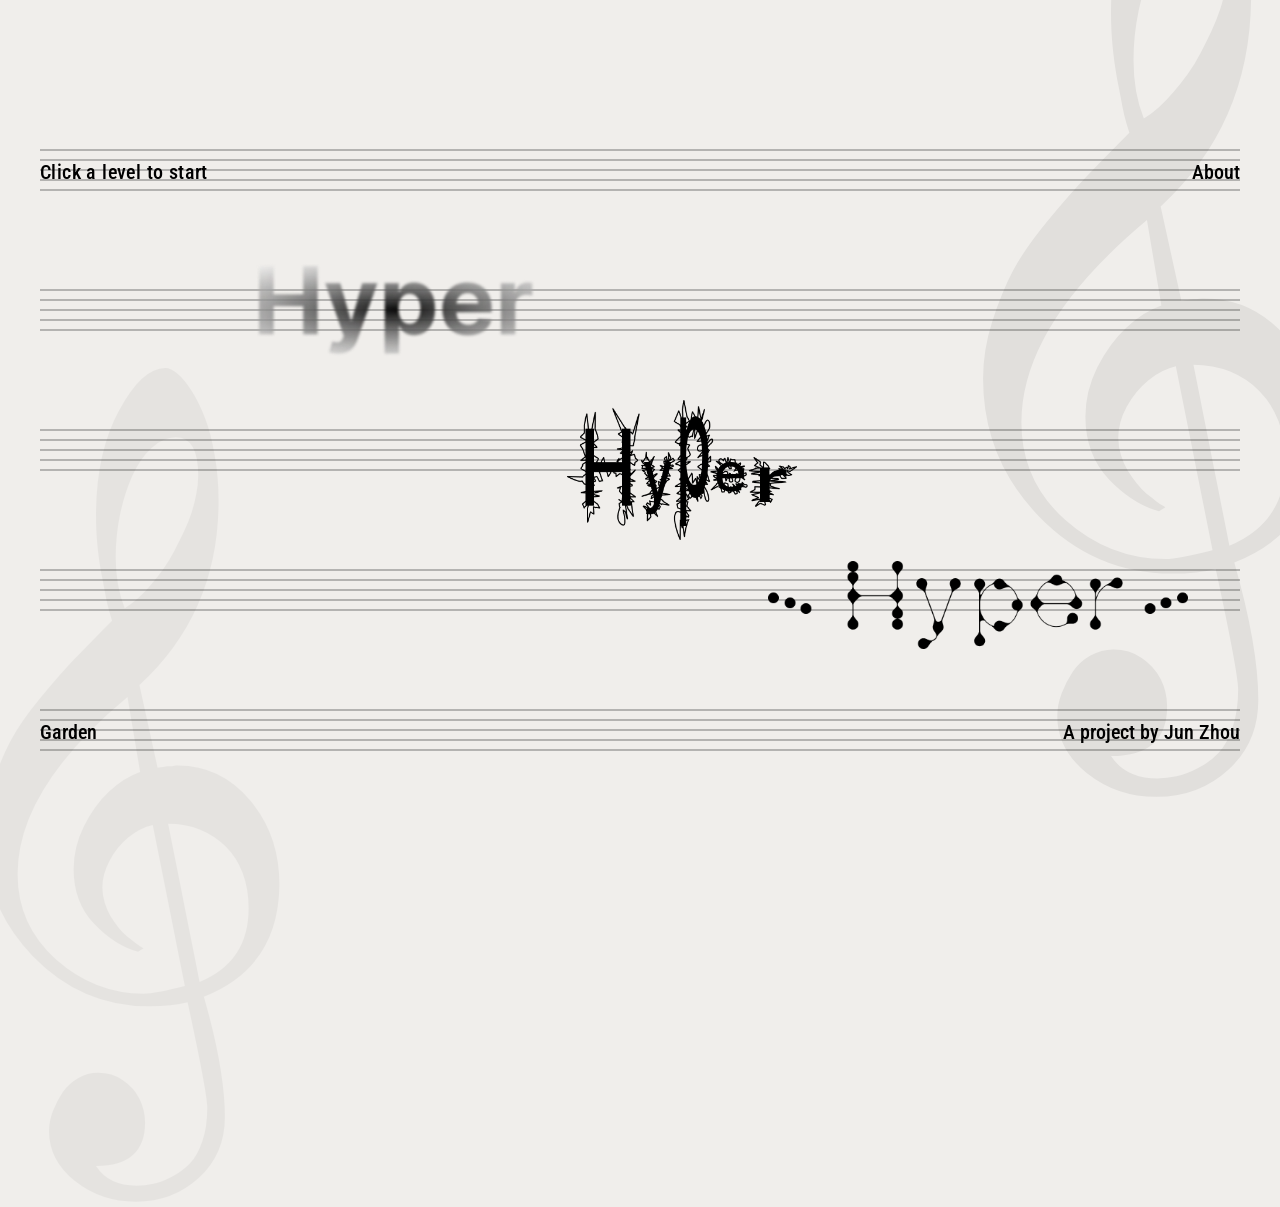
<file: index.html>
<!DOCTYPE html>
<html lang="en">
<head>
<meta charset="UTF-8">
<meta name="viewport" content="width=device-width, initial-scale=1.0">
<title>Hyper</title>
<style>
  @import url('https://fonts.googleapis.com/css2?family=EB+Garamond:ital,wght@0,400;0,500;1,400&family=Roboto+Condensed:wght@300;400;500&display=swap');

  * { margin: 0; padding: 0; box-sizing: border-box; }

  body {
    width: 100vw;
    height: 100vh;
    overflow: hidden;
    background: #f0eeeb;
    font-family: 'EB Garamond', serif;
    cursor: default;
    position: relative;
  }

  #staffCanvas {
    position: absolute;
    top: 0; left: 0;
    width: 100%; height: 100%;
    z-index: 1;
    pointer-events: none;
  }

  .treble-clef {
    position: absolute;
    z-index: 0;
    opacity: 0.06;
    font-size: 800px;
    font-family: 'EB Garamond', serif;
    color: #000;
    user-select: none;
    pointer-events: none;
    line-height: 1;
  }
  .treble-clef-1 {
    top: -120px;
    right: -80px;
    animation: floatClef1 12s ease-in-out infinite;
  }
  .treble-clef-2 {
    bottom: -200px;
    left: -100px;
    font-size: 700px;
    opacity: 0.04;
    animation: floatClef2 15s ease-in-out infinite;
  }

  @keyframes floatClef1 {
    0%, 100% { transform: translate(0, 0) rotate(0deg); }
    25% { transform: translate(-8px, 12px) rotate(0.5deg); }
    50% { transform: translate(5px, -8px) rotate(-0.3deg); }
    75% { transform: translate(-3px, 6px) rotate(0.2deg); }
  }
  @keyframes floatClef2 {
    0%, 100% { transform: translate(0, 0) rotate(0deg); }
    33% { transform: translate(10px, -6px) rotate(-0.4deg); }
    66% { transform: translate(-6px, 10px) rotate(0.6deg); }
  }

  /* UI sits on top of staves */
  .ui-layer {
    position: absolute;
    z-index: 10;
    width: 100%;
    height: 100%;
    pointer-events: none;
  }

  .ui-layer * {
    pointer-events: auto;
  }

  .top-text {
    position: absolute;
    font-family: 'Roboto Condensed', sans-serif;
    font-size: 20px;
    font-weight: 500;
    color: #000;
    letter-spacing: 0.02em;
  }

  .bottom-text {
    position: absolute;
    font-family: 'Roboto Condensed', sans-serif;
    font-size: 20px;
    font-weight: 500;
    color: #000;
  }

  .level-link {
    position: absolute;
    cursor: pointer;
    display: flex;
    align-items: center;
    justify-content: center;
    text-decoration: none;
    color: inherit;
    transition: transform 0.2s ease;
  }
  .level-link:hover { transform: scale(1.03); }

  .level-placeholder {
    background: rgba(200, 195, 188, 0.5);
    border: 2px dashed rgba(0,0,0,0.25);
    border-radius: 4px;
    color: #777;
    font-size: 14px;
    font-style: italic;
    font-family: 'Roboto Condensed', sans-serif;
  }

  .corner-text {
    position: absolute;
    font-family: 'Roboto Condensed', sans-serif;
    font-size: 20px;
    font-weight: 500;
    color: #000;
    cursor: pointer;
  }

  .hover-preview {
    position: fixed;
    width: 320px;
    height: 193px;
    background: #ddd;
    border: 1px dashed rgba(0,0,0,0.2);
    border-radius: 4px;
    pointer-events: none;
    z-index: 100;
    opacity: 0;
    transition: opacity 0.25s ease;
    display: flex;
    align-items: center;
    justify-content: center;
    font-size: 11px;
    color: #999;
    font-style: italic;
    box-shadow: 0 4px 20px rgba(0,0,0,0.1);
  }
  .hover-preview.visible { opacity: 1; }

  .trail-img {
    position: fixed;
    width: 36px;
    height: 36px;
    pointer-events: none;
    z-index: 90;
    opacity: 0.85;
    transition: opacity 2.5s ease;
    object-fit: contain;
  }
  .trail-img.fade {
    opacity: 0;
  }
</style>
</head>
<body>

<div class="treble-clef treble-clef-1">&#119070;</div>
<div class="treble-clef treble-clef-2">&#119070;</div>

<canvas id="staffCanvas"></canvas>

<div class="hover-preview" id="hoverPreview">Level preview</div>

<div class="ui-layer" id="uiLayer">
  <div class="top-text" id="topText">Click a level to start</div>
  <a class="level-link" id="level1" data-level="1" href="#"><img src="./images/hyper1.png" style="width:100%;height:100%;object-fit:contain;"></a>
  <a class="level-link" id="level2" data-level="2" href="#"><img src="./images/hyper2.png" style="width:100%;height:100%;object-fit:contain;"></a>
  <a class="level-link" id="level3" data-level="3" href="#"><img src="./images/hyper3.png" style="width:100%;height:100%;object-fit:contain;"></a>
  <div class="bottom-text" id="bottomText">A project by Jun Zhou</div>
  <div class="corner-text top-right" id="aboutText" onclick="window.open('./about.html','about','width=800,height=600,scrollbars=yes')">About</div>
  <div class="corner-text bottom-left" id="gardenText" onclick="window.open('./garden.html','garden','width=800,height=600,scrollbars=yes')">Garden</div>
</div>

<script>
const staffCanvas = document.getElementById('staffCanvas');
const staffCtx = staffCanvas.getContext('2d');
let mouseX = -9999, mouseY = -9999;

// ── Staff config ──
const STAFF_GROUPS = 5;
const LINES_PER_STAFF = 5;
const LINE_SPACING = 10;
const STAFF_GAP = 100;
const MARGIN = 40;
const RIPPLE_R = 220;
const PEAK_AMP = 90;

// Per-line irregularity: each line gets unique peak offset distance and direction
const lineSeeds = [];
for (let g = 0; g < STAFF_GROUPS; g++) {
  for (let l = 0; l < LINES_PER_STAFF; l++) {
    lineSeeds.push({
      peakDist: 40 + Math.random() * 80,        // how far from cursor the peak sits
      peakDir: Math.random() > 0.5 ? 1 : -1,   // peak to left or right of cursor
      ampMul: 0.5 + Math.random() * 1.0,        // amplitude variation
      slopeIn: 20 + Math.random() * 40,         // inner slope width (cursor to peak)
      slopeOut: 40 + Math.random() * 80,         // outer slope width (peak to flat)
    });
  }
}

function resizeStaff() {
  const dpr = window.devicePixelRatio || 1;
  staffCanvas.width = window.innerWidth * dpr;
  staffCanvas.height = window.innerHeight * dpr;
  staffCtx.setTransform(dpr, 0, 0, dpr, 0, 0);
}
resizeStaff();
window.addEventListener('resize', () => { resizeStaff(); positionUI(); });
document.addEventListener('mousemove', e => { mouseX = e.clientX; mouseY = e.clientY; });

// ── Compute staff Y positions ──
function getStaffPositions() {
  const H = window.innerHeight;
  const totalStaffH = (LINES_PER_STAFF - 1) * LINE_SPACING;
  const totalH = STAFF_GROUPS * totalStaffH + (STAFF_GROUPS - 1) * STAFF_GAP;
  const startY = (H - totalH) / 2;
  const groups = [];
  for (let g = 0; g < STAFF_GROUPS; g++) {
    const top = startY + g * (totalStaffH + STAFF_GAP);
    groups.push({ top, bottom: top + totalStaffH });
  }
  return groups;
}

// ── Position UI elements on staves ──
function positionUI() {
  const groups = getStaffPositions();
  const W = window.innerWidth;

  // "Click a level to start" vertically centered on first staff
  const topText = document.getElementById('topText');
  const staffMidHeight = (LINES_PER_STAFF - 1) * LINE_SPACING;
  topText.style.left = MARGIN + 'px';
  topText.style.top = (groups[0].top + staffMidHeight / 2 - 10) + 'px';

  // Level 1: on staff 1-2 area
  const l1 = document.getElementById('level1');
  l1.style.left = (W * 0.2) + 'px';
  l1.style.top = (groups[1].top - 40) + 'px';
  l1.style.width = '280px';
  l1.style.height = '120px';

  // Level 2: on staff 2-3 area, centered
  const l2 = document.getElementById('level2');
  l2.style.left = (W * 0.4) + 'px';
  l2.style.top = (groups[2].top - 30) + 'px';
  l2.style.width = '340px';
  l2.style.height = '140px';

  // Level 3: on staff 3-4 area, right side
  const l3 = document.getElementById('level3');
  l3.style.left = (W * 0.6) + 'px';
  l3.style.top = (groups[3].top - 10) + 'px';
  l3.style.width = '420px';
  l3.style.height = '90px';

  // "A project by Jun Zhou" vertically centered on last staff
  const bottomText = document.getElementById('bottomText');
  bottomText.style.right = MARGIN + 'px';
  bottomText.style.top = (groups[4].top + staffMidHeight / 2 - 10) + 'px';

  // "About" on first staff, right side
  const aboutText = document.getElementById('aboutText');
  aboutText.style.right = MARGIN + 'px';
  aboutText.style.top = (groups[0].top + staffMidHeight / 2 - 10) + 'px';

  // "Garden" on last staff, left side
  const gardenText = document.getElementById('gardenText');
  gardenText.style.left = MARGIN + 'px';
  gardenText.style.top = (groups[4].top + staffMidHeight / 2 - 10) + 'px';
}

// ── Draw staff lines ──
function drawStaff() {
  const W = window.innerWidth, H = window.innerHeight;
  staffCtx.clearRect(0, 0, W * 2, H * 2); // account for dpr
  staffCtx.strokeStyle = '#000';
  staffCtx.lineWidth = 0.5;

  const totalStaffH = (LINES_PER_STAFF - 1) * LINE_SPACING;
  const totalH = STAFF_GROUPS * totalStaffH + (STAFF_GROUPS - 1) * STAFF_GAP;
  const startY = (H - totalH) / 2;

  let lineIdx = 0;
  for (let g = 0; g < STAFF_GROUPS; g++) {
    const groupTop = startY + g * (totalStaffH + STAFF_GAP);
    const groupBottom = groupTop + (LINES_PER_STAFF - 1) * LINE_SPACING;

    // Cursor must be directly over this staff's lines
    const cursorInGroup = mouseY >= groupTop - 5 && mouseY <= groupBottom + 5;

    for (let l = 0; l < LINES_PER_STAFF; l++) {
      const baseY = groupTop + l * LINE_SPACING;

      if (!cursorInGroup) {
        staffCtx.beginPath();
        staffCtx.moveTo(MARGIN, baseY);
        staffCtx.lineTo(W - MARGIN, baseY);
        staffCtx.stroke();
        lineIdx++;
        continue;
      }

      const seed = lineSeeds[lineIdx++];
      const proximity = 1;
      const amp = PEAK_AMP * seed.ampMul;

      // Peak is offset from cursor, not at cursor
      const peakX = mouseX + seed.peakDist * seed.peakDir;

      // From cursor side: flat line -> rise to peak over slopeIn distance
      // From far side: peak -> descend back to flat over slopeOut distance
      // The line is flat at cursor and flat beyond the peak's outer edge

      const innerEdge = peakX - seed.slopeIn * seed.peakDir; // where rise begins (near cursor)
      const outerEdge = peakX + seed.slopeOut * seed.peakDir; // where descent ends (far from cursor)

      // Sort points left to right, clamped within margins
      const clamp = (x) => Math.max(MARGIN, Math.min(W - MARGIN, x));
      const pts = [
        [MARGIN, baseY],
        [clamp(innerEdge), baseY],
        [clamp(peakX), baseY - amp],
        [clamp(outerEdge), baseY],
        [W - MARGIN, baseY],
      ].sort((a, b) => a[0] - b[0]);

      staffCtx.beginPath();
      staffCtx.moveTo(pts[0][0], pts[0][1]);
      for (let p = 1; p < pts.length; p++) {
        staffCtx.lineTo(pts[p][0], pts[p][1]);
      }
      staffCtx.stroke();
    }
  }
  requestAnimationFrame(drawStaff);
}

// Init
positionUI();
drawStaff();

// ── Ambient sound (replace path with your audio file) ──
const ambientAudio = new Audio('./sound/whisper.mp3');
ambientAudio.loop = true;
ambientAudio.volume = 0.05;
const BASE_VOL = 0.1;
const HOVER_VOL = 0.6;
let audioStarted = false;

function startAudio() {
  ambientAudio.play().then(() => {
    audioStarted = true;
  }).catch(() => {});
}
//document.addEventListener('click', startAudio);
document.addEventListener('mousemove', startAudio);

// Smoothly adjust volume based on staff hover
function updateVolume() {
  const groups = getStaffPositions();
  let overStaff = false;
  for (const g of groups) {
    if (mouseY >= g.top - 5 && mouseY <= g.bottom + 5) {
      overStaff = true;
      break;
    }
  }
  const target = overStaff ? HOVER_VOL : BASE_VOL;
  ambientAudio.volume += (target - ambientAudio.volume) * 0.1;
  requestAnimationFrame(updateVolume);
}
updateVolume();

// ── Hover preview ──
const preview = document.getElementById('hoverPreview');
const labels = ['Level 1 Preview', 'Level 2 Preview', 'Level 3 Preview'];

document.querySelectorAll('.level-link').forEach(link => {
  link.addEventListener('mouseenter', () => {
    const lvl = parseInt(link.dataset.level);
    preview.innerHTML = '<img src="./images/hover_' + lvl + '.png" style="width:100%;height:100%;object-fit:cover;">';
    // Position over the Hyper element
    const rect = link.getBoundingClientRect();
    const cx = rect.left + rect.width / 2 - 160;
    const cy = rect.top + rect.height / 2 - 96.5;
    preview.style.left = cx + 'px';
    preview.style.top = cy + 'px';
    preview.classList.add('visible');
  });
  link.addEventListener('mouseleave', () => {
    preview.classList.remove('visible');
  });
});

// ── Cursor trail ──
const trailImages = ['./images/birds.png', './images/bug.png', './images/house.png'];
let trailIndex = 0;
let lastTrail = 0;
document.addEventListener('mousemove', e => {
  const now = Date.now();
  if (now - lastTrail < 100) return;
  lastTrail = now;

  const idx = trailIndex % 3;
  trailIndex++;
  const el = document.createElement('img');
  el.className = 'trail-img';
  el.src = trailImages[idx];
  el.style.left = (e.clientX - 18) + 'px';
  el.style.top = (e.clientY - 18) + 'px';
  document.body.appendChild(el);

  setTimeout(() => el.classList.add('fade'), 50);
  setTimeout(() => el.remove(), 3000);
});

// ── Level click ──
// ── Level click ──
document.querySelectorAll('.level-link').forEach(link => {
  link.addEventListener('click', e => {
    e.preventDefault();
    const url = { '1': './1stchapter-bird-good.html', '2': './hacking.html', '3': './littlebug.html' }[link.dataset.level];

    fetch('https://api.jsonbin.io/v3/b/6a06ab2fc0954111d8271569', {
      method: 'GET',
      headers: { 'X-Master-Key': '$2a$10$5jyFeZSKHZAHXKt6YQ633.5y6fVZFGPObFY4GktnIPS5yS7WyIOvq' }
    })
    .then(res => res.json())
    .then(data => {
      const newCount = data.record.count + 1;
      return fetch('https://api.jsonbin.io/v3/b/6a06ab2fc0954111d8271569', {
        method: 'PUT',
        headers: {
          'Content-Type': 'application/json',
          'X-Master-Key': '$2a$10$5jyFeZSKHZAHXKt6YQ633.5y6fVZFGPObFY4GktnIPS5yS7WyIOvq'
        },
        body: JSON.stringify({ count: newCount })
      });
    })
    .then(() => { window.location.href = url; })
    .catch(() => { window.location.href = url; }); // still navigate if API fails
  });
});
</script>
</body>
</html>
</file>
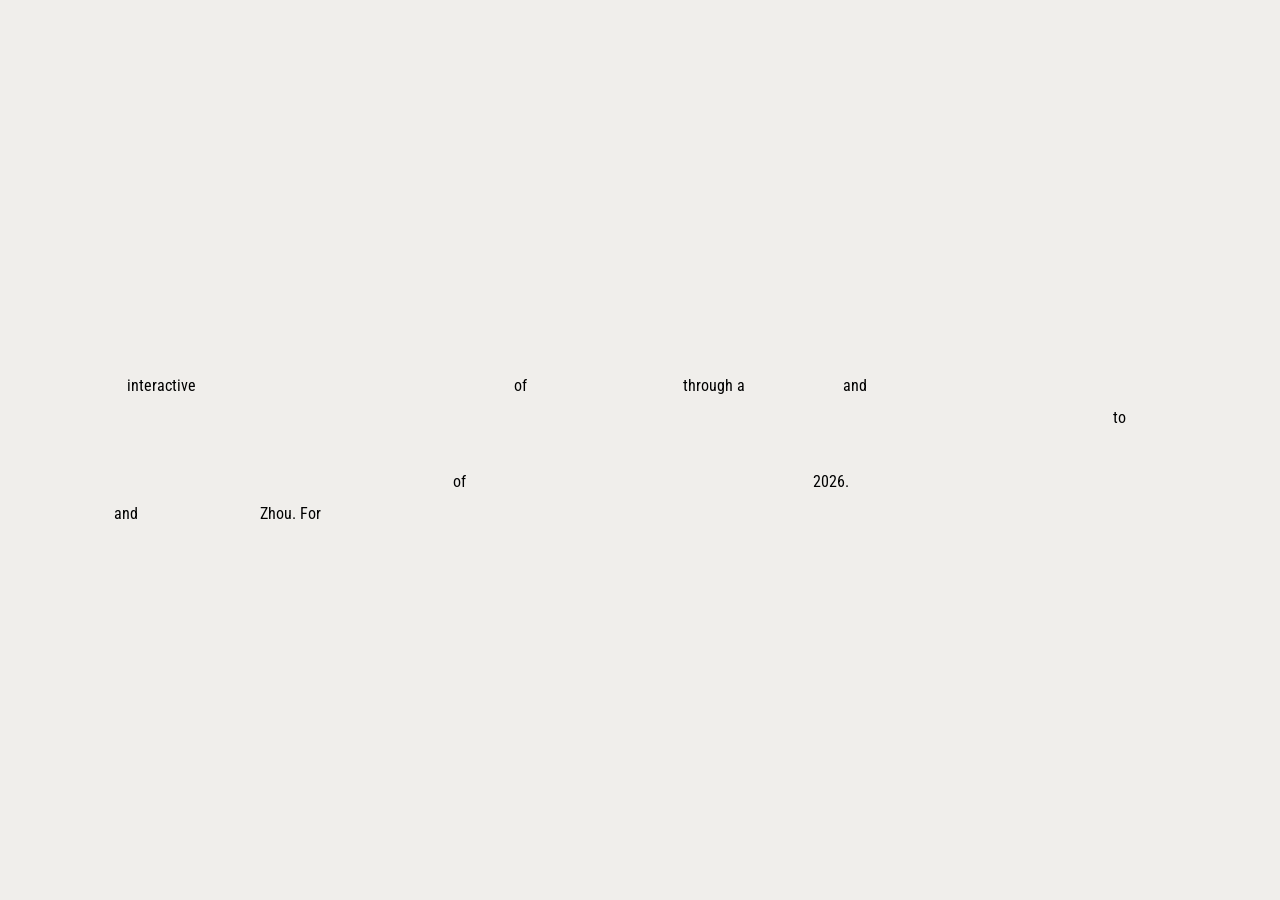
<file: about.html>
<!DOCTYPE html>
<html lang="en">
<head>
<meta charset="UTF-8">
<meta name="viewport" content="width=device-width, initial-scale=1.0">
<title>About — Hyper</title>
<style>
  @import url('https://fonts.googleapis.com/css2?family=Roboto+Condensed:wght@300;400;500&display=swap');

  * { margin: 0; padding: 0; box-sizing: border-box; }

  body {
    width: 100vw;
    min-height: 100vh;
    background: #f0eeeb;
    font-family: 'Roboto Condensed', sans-serif;
    display: flex;
    flex-direction: column;
    justify-content: center;
    padding: 60px 50px;
  }

 
  .about-text {
    width: 100%;
    font-size: 16px;
    font-weight: 400;
    color: #000;
    line-height: 2;
  }

  .about-text span {
    display: inline;
    opacity: 0;
    transition: opacity 1.5s ease;
  }
  .about-text span.visible {
    opacity: 1;
  }
</style>
</head>
<body>
  
  <div class="about-text" id="aboutText">
    <p>Hyper is an interactive experience exploring neurodivergent perception of time, sound, and space through a playful,poetic, and metaphoric journey.</p>
    <p>Each level presents a different aspects of life — sensory overload, time and self, social interactions— reflecting what makes up the world of neurodivergent and how to emphasize across the spectrum.</p>
    <p>This project was created as part of a thesis at Parsons School of Design, MFA Design and Technology, graduating May 2026.</p>
    <p>Designed and developed by Jun Zhou. For inquiries, visit junzhou.info.</p>
  </div>

<script>
// Wrap each word in a span
const container = document.getElementById('aboutText');
const paragraphs = container.querySelectorAll('p');
const allSpans = [];

paragraphs.forEach(p => {
  const words = p.textContent.split(' ');
  p.innerHTML = words.map(w => `<span>${w} </span>`).join('');
  p.querySelectorAll('span').forEach(s => allSpans.push(s));
});

// Shuffle order for random appearance
const indices = allSpans.map((_, i) => i);
for (let i = indices.length - 1; i > 0; i--) {
  const j = Math.floor(Math.random() * (i + 1));
  [indices[i], indices[j]] = [indices[j], indices[i]];
}

// Reveal words one by one at random intervals
let revealed = 0;
function revealNext() {
  if (revealed >= indices.length) return;
  allSpans[indices[revealed]].classList.add('visible');
  revealed++;
  const delay = 30 + Math.random() * 120;
  setTimeout(revealNext, delay);
}
revealNext();
</script>
</body>
</html>
</file>
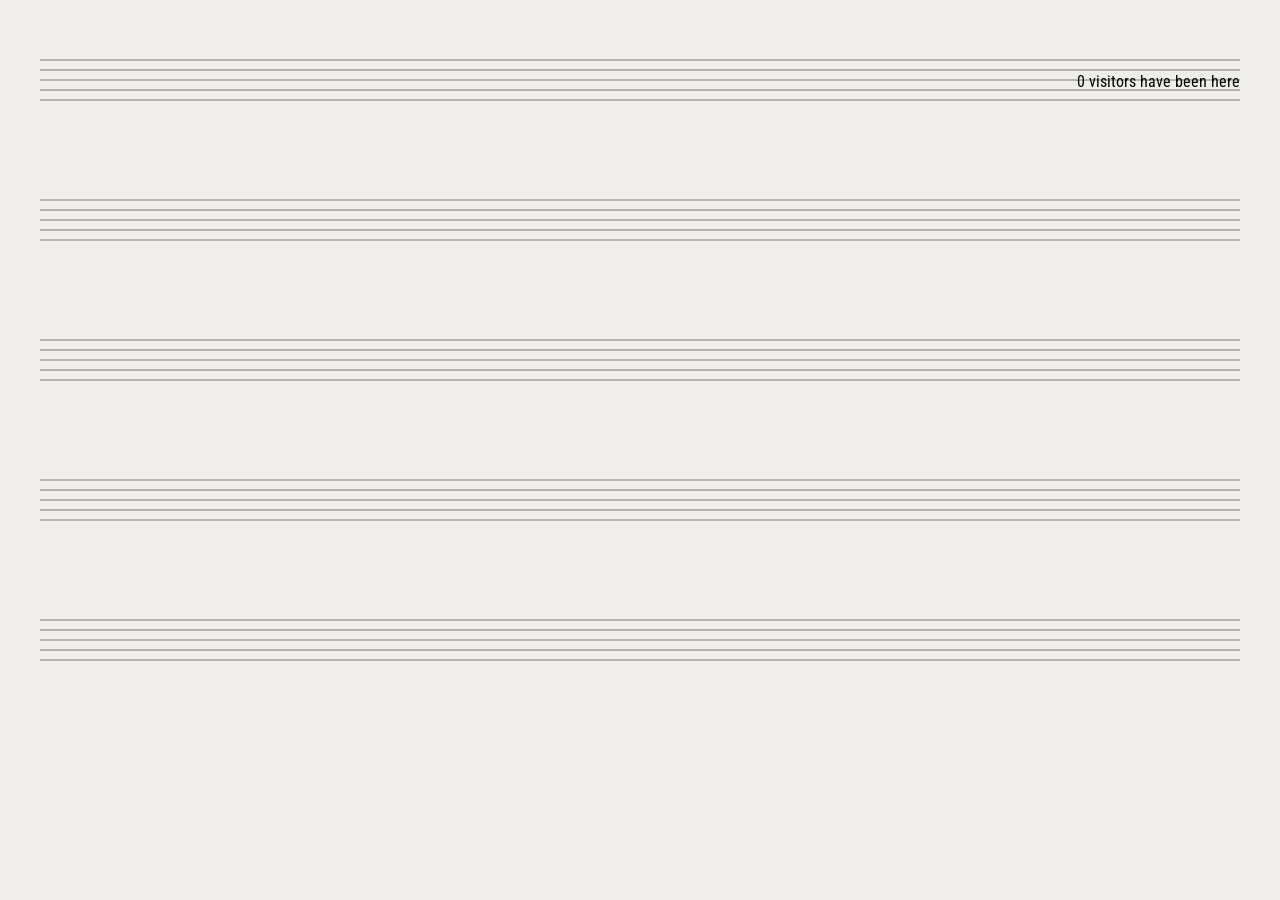
<file: garden.html>
<!DOCTYPE html>
<html lang="en">
<head>
<meta charset="UTF-8">
<meta name="viewport" content="width=device-width, initial-scale=1.0">
<title>Garden — Hyper</title>
<style>
  @import url('https://fonts.googleapis.com/css2?family=Roboto+Condensed:wght@300;400;500&display=swap');

  * { margin: 0; padding: 0; box-sizing: border-box; }

  body {
    width: 100vw;
    min-height: 100vh;
    overflow-x: hidden;
    overflow-y: auto;
    background: #f0eeeb;
    font-family: 'Roboto Condensed', sans-serif;
    cursor: default;
    position: relative;
  }

  #staffCanvas {
    position: absolute;
    top: 0; left: 0;
    width: 100%;
    z-index: 1;
    pointer-events: none;
  }

  .ui-layer {
    position: absolute;
    z-index: 10;
    width: 100%;
    pointer-events: none;
  }
  .ui-layer * { pointer-events: auto; }

  

  .visitor-count {
    position: absolute;
    font-family: 'Roboto Condensed', sans-serif;
    font-size: 16px;
    font-weight: 400;
    color: #000;
  }

  .visitor-img {
    position: absolute;
    width: 60px;
    height: 60px;
    z-index: 15;
    font-size: 18px;
    display: flex;
    align-items: center;
    justify-content: center;
    background: transparent;
  }
</style>
</head>
<body>

<canvas id="staffCanvas"></canvas>

<div class="ui-layer" id="uiLayer">
  
  <div class="visitor-count" id="visitorCount">Loading...</div>
</div>

<script>
const canvas = document.getElementById('staffCanvas');
const ctx = canvas.getContext('2d');
const uiLayer = document.getElementById('uiLayer');

const LINES_PER_STAFF = 5;
const LINE_SPACING = 10;
const STAFF_GAP = 100;
const MARGIN = 40;
const VISITORS_PER_STAFF = 8;

// Placeholder visitor images — replace with your actual image paths
// To use real images: change the emoji to <img> elements
const visitorIcons = ['./visitors/bird1.svg', 
'./visitors/black_bug.svg', 
'./visitors/brown_bug.svg', 
'./visitors/crab1.svg', 
'./visitors/cyan_bug.svg', 
'./visitors/forest_green_bug.svg', 
'./visitors/green_bug.svg', 
'./visitors/house1.svg',
'./visitors/house2.svg',
'./visitors/house3.svg',
'./visitors/lady_bug.svg',
'./visitors/orange_bug.svg',
'./visitors/pale_blue_bug.svg',
'./visitors/pink_bug.svg',
'./visitors/rabbit1.svg',
'./visitors/rusty_bug.svg',
'./visitors/white_bug.svg',
'./visitors/yellow_bug.svg',
];

// ══════════════════════════════════════════
// CROSS-BROWSER VISITOR TRACKING
// ══════════════════════════════════════════
// 
// Option A: JSONBin.io (free, no server needed)
// 1. Go to https://jsonbin.io and create a free account
// 2. Create a new bin with content: { "count": 0 }
// 3. Copy the Bin ID and your API key
// 4. Replace the values below:
//
// const BIN_ID = 'YOUR_BIN_ID';
// const API_KEY = 'YOUR_API_KEY';
//
async function getVisitorCount() {
  try {
    const res = await fetch('https://api.jsonbin.io/v3/b/6a06ab2fc0954111d8271569', {
      headers: { 'X-Master-Key': '$2a$10$5jyFeZSKHZAHXKt6YQ633.5y6fVZFGPObFY4GktnIPS5yS7WyIOvq' }
    });
    const data = await res.json();
    return data.record.count;
  } catch {
    return 0;
  }
}
//
 async function incrementVisitorCount() {
   const current = await getVisitorCount();
   await fetch(`https://api.jsonbin.io/v3/b/6a06ab2fc0954111d8271569`, {
     method: 'PUT',
     headers: {
       'Content-Type': 'application/json',
       'X-Master-Key': '$2a$10$5jyFeZSKHZAHXKt6YQ633.5y6fVZFGPObFY4GktnIPS5yS7WyIOvq'
     },
     body: JSON.stringify({ count: current + 1 })
   });
   return current + 1;
 }
//
// ──────────────────────────────────────────
// Option B: Firebase Realtime Database (free tier, more robust)
// Option C: Supabase (free tier, PostgreSQL)
// ══════════════════════════════════════════



async function init() {
  const visitorCount = await getVisitorCount();

  const STAFF_GROUPS = Math.max(5, Math.ceil((visitorCount + VISITORS_PER_STAFF) / VISITORS_PER_STAFF) + 1);
  const staffH = (LINES_PER_STAFF - 1) * LINE_SPACING;
  const totalH = STAFF_GROUPS * staffH + (STAFF_GROUPS - 1) * STAFF_GAP + 120;
  const pageH = Math.max(window.innerHeight, totalH);
  const W = window.innerWidth;

  // Resize canvas
  const dpr = window.devicePixelRatio || 1;
  canvas.width = W * dpr;
  canvas.height = pageH * dpr;
  canvas.style.height = pageH + 'px';
  ctx.setTransform(dpr, 0, 0, dpr, 0, 0);
  uiLayer.style.height = pageH + 'px';

  // Draw staves
  ctx.clearRect(0, 0, W * 2, pageH * 2);
  ctx.strokeStyle = '#000';
  ctx.lineWidth = 0.5;

  const startY = 60;
  const groups = [];
  for (let g = 0; g < STAFF_GROUPS; g++) {
    const top = startY + g * (staffH + STAFF_GAP);
    groups.push({ top, bottom: top + staffH });
    for (let l = 0; l < LINES_PER_STAFF; l++) {
      const y = top + l * LINE_SPACING;
      ctx.beginPath();
      ctx.moveTo(MARGIN, y);
      ctx.lineTo(W - MARGIN, y);
      ctx.stroke();
    }
  }

  // Position back link
  

  // Visitor count text
  const countEl = document.getElementById('visitorCount');
  countEl.style.right = MARGIN + 'px';
  countEl.style.top = (groups[0].top + staffH / 2 - 8) + 'px';
  countEl.textContent = visitorCount + (visitorCount === 1 ? ' visitor has' : ' visitors have') + ' been here';

  // Place visitors
  document.querySelectorAll('.visitor-img').forEach(el => el.remove());

  // Use a seeded random so same count always produces same layout
  let seed = 42;
  function seededRandom() {
    seed = (seed * 16807 + 0) % 2147483647;
    return seed / 2147483647;
  }

  const usableW = W - MARGIN * 2 - 60;
  let placed = 0;
  for (let g = 1; g < STAFF_GROUPS && placed < visitorCount; g++) {
    for (let v = 0; v < VISITORS_PER_STAFF && placed < visitorCount; v++) {
      const el = document.createElement('div');
      el.className = 'visitor-img';

      const x = MARGIN + 30 + (usableW / VISITORS_PER_STAFF) * v + seededRandom() * 20;
      const lineIdx = Math.floor(seededRandom() * LINES_PER_STAFF);
      const y = groups[g].top + lineIdx * LINE_SPACING - 28;

      el.style.left = x + 'px';
      el.style.top = y + 'px';
      const img = document.createElement('img');
img.src = visitorIcons[Math.floor(seededRandom() * visitorIcons.length)];
img.style.width = '100%';
img.style.height = '100%';
img.style.objectFit = 'contain';
el.appendChild(img);

      uiLayer.appendChild(el);
      placed++;
    }
  }
}

init();
window.addEventListener('resize', init);
</script>
</body>
</html>
</file>
